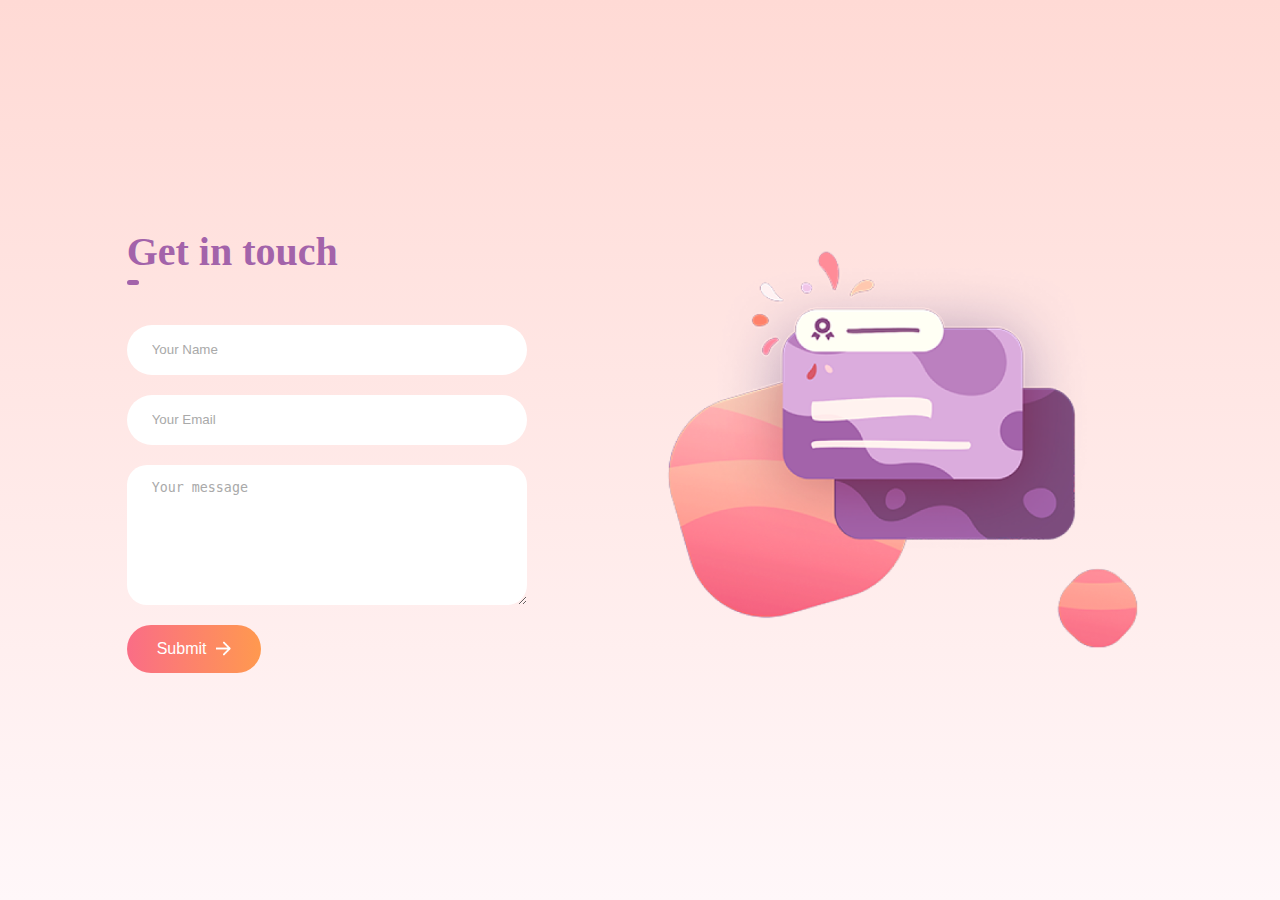
<file: index.html>
<html lang="en">
<head>
    <meta charset="UTF-8">
    <meta name="viewport" content="width=device-width, initial-scale=1.0">
    <title>Contact Form</title>
    <link rel="stylesheet" href="style.css">
</head>
<body>
    <div class="contact-container">
        <form action="https://api.web3forms.com/submit" method="POST" class="contact-left">
            <div class="contact-left-title">
                <h2>Get in touch</h2>
                <hr>
            </div>
            <input type="hidden" name="access_key" value="c6553d3e-229a-4697-a89c-bcb033d9362e">
            <input type="text" name="name" placeholder="Your Name" class="contact-inputs" required> 
            <input type="email" name="email" placeholder="Your Email" class="contact-inputs" required>
            <textarea name="message" placeholder="Your message" class="contact-inputs" required></textarea>
            <button type="submit">Submit <img src="assets/arrow_icon.png"></button>
        </form> 
        <div class="contact-right">
            <img src="assets/right_img.png" alt="">
        </div> 
    </div>          
</body>
</html>
</file>
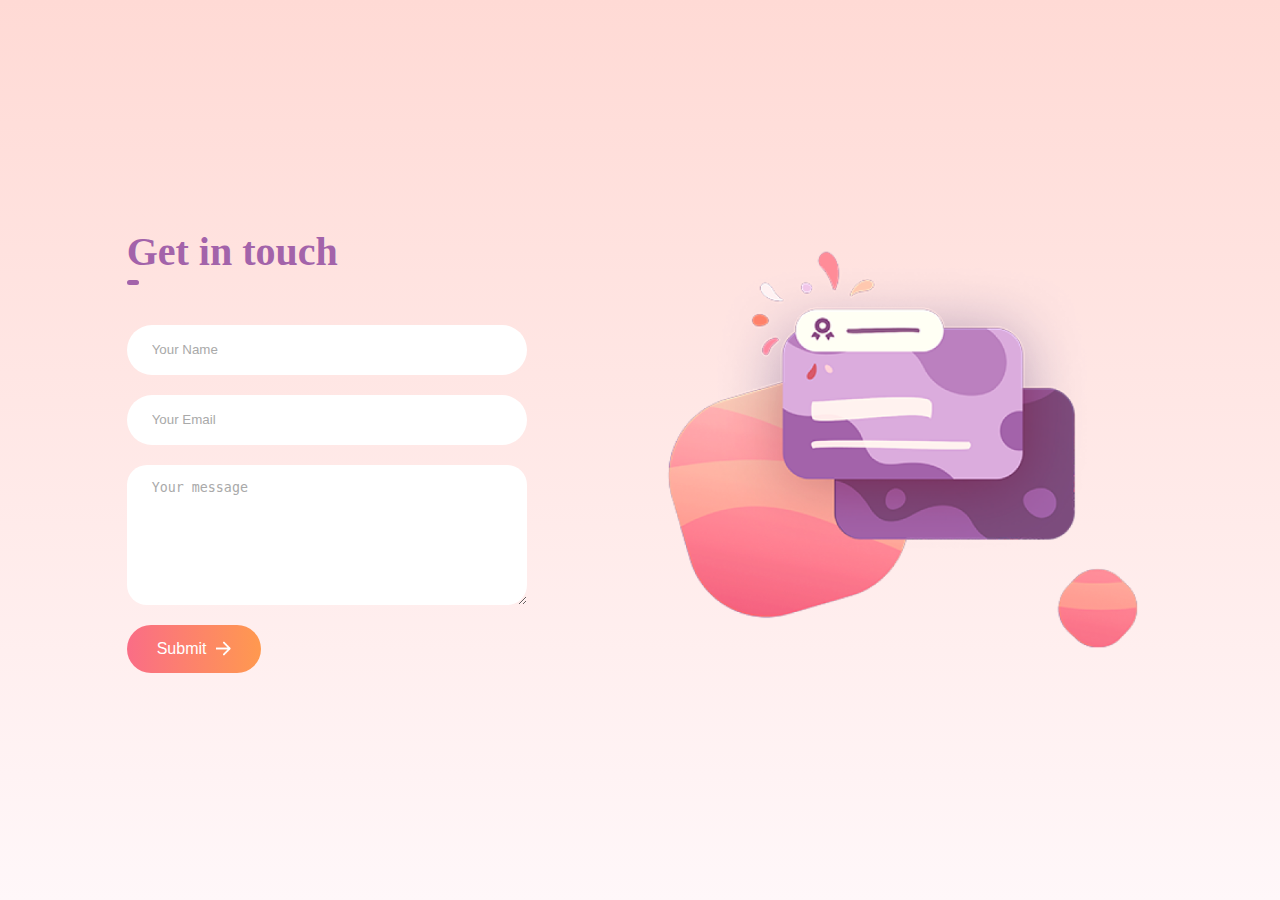
<file: website.html>
<html lang="en">
<head>
    <meta charset="UTF-8">
    <meta name="viewport" content="width=device-width, initial-scale=1.0">
    <title>Contact Form</title>
    <link rel="stylesheet" href="style.css">
</head>
<body>
    <div class="contact-container">
        <form action="https://api.web3forms.com/submit" method="POST" class="contact-left">
            <div class="contact-left-title">
                <h2>Get in touch</h2>
                <hr>
            </div>
            <input type="hidden" name="access_key" value="c6553d3e-229a-4697-a89c-bcb033d9362e">
            <input type="text" name="name" placeholder="Your Name" class="contact-inputs" required> 
            <input type="email" name="email" placeholder="Your Email" class="contact-inputs" required>
            <textarea name="message" placeholder="Your message" class="contact-inputs" required></textarea>
            <button type="submit">Submit <img src="assets/arrow_icon.png"></button>
        </form> 
        <div class="contact-right">
            <img src="assets/right_img.png" alt="">
        </div> 
    </div>          
</body>
</html>
</file>
<file: style.css>
*{
    padding:0;
    margin:0;
    box-sizing: border-box;
}
body{
    font-family: 'outfit';
    background: linear-gradient(#ffdad5,#fff7f9);
}
.contact-container{
    height: 100vh;
    display: flex;
    align-items: center;
    justify-content: space-evenly;
}
.contact-left{
    display: flex;
    flex-direction: column;
    align-items: start;
    gap: 20px;
}
.contact-left-title h2{
    font-weight: 600;
    color: #a363aa;
    font-size: 40px;
    margin-bottom: 5px;
}
.contact-left-title hr{
    border: none;
    width: 12px;
    height: 5px;
    background-color: #a363aa;
    border-radius: 10px;
    margin-bottom: 20px;
}
.contact-inputs{
    width: 400px;
    height: 50px;
    border: none;
    outline: none;
    padding-left: 25px;
    font-weight: 500;
    color: #666;
    border-radius: 50px;
}
.contact-left textarea{
    height: 140px;
    padding-top: 15px;
    border-radius: 20px;
}
.contact-inputs:focus{
    border: 2px solid #ff994f
}
.contact-inputs::placeholder{
    color: #a9a9a9;
}
.contact-left button{
    display: flex;
    align-items: center;
    padding: 15px 30px;
    font-size: 16px;
    color: #fff;
    gap: 10px;
    border: none;
    border-radius: 50px;
    background: linear-gradient(270deg,#ff994f,#fa6d86);
    cursor: pointer;
}
.contact-left button img{
    height: 15px;
}
.contact-right img{
    width: 500px;
}
@media(max-width:800px) {
    .contact-inputs{
        width: 800px;
    }
    .contact-right{
        display: none;
    }
}
</file>
